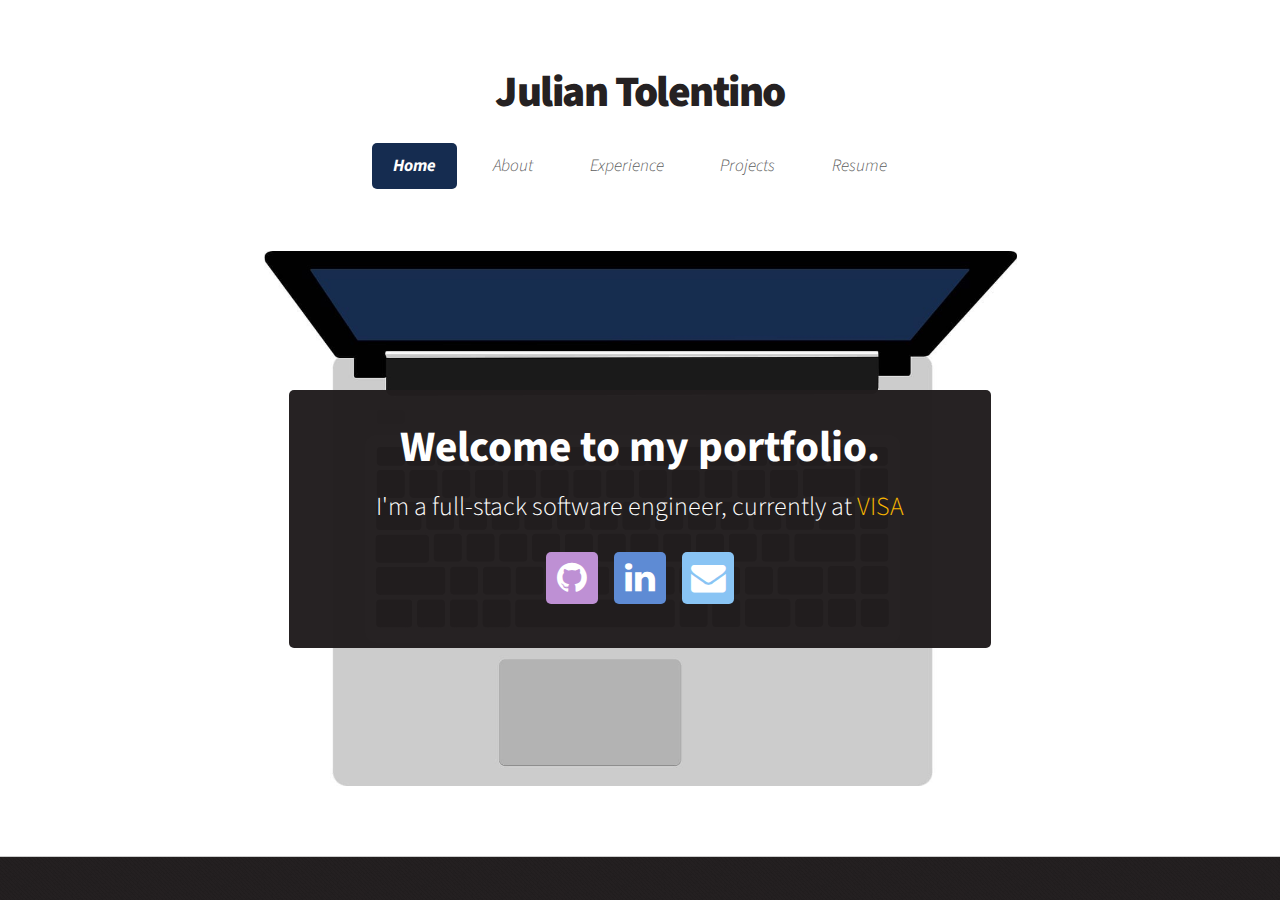
<file: index.html>
<!DOCTYPE HTML>
<!--
	Author: Julian Tolentino (used HTML5 UP Template)
	Reference: html5up.net | @ajlkn
	License URL: html5up.net/license
-->
<html>
	<head>
		<title>Julian Tolentino</title>
		<meta charset="utf-8" />
		<meta name="viewport" content="width=device-width, initial-scale=1" />
		<link rel="stylesheet" href="assets/css/main.css" />
		<link rel="apple-touch-icon" sizes="57x57" href="favicons/apple-touch-icon-57x57.png">
	    <link rel="apple-touch-icon" sizes="60x60" href="favicons/apple-touch-icon-60x60.png">
	    <link rel="apple-touch-icon" sizes="72x72" href="favicons/apple-touch-icon-72x72.png">
	    <link rel="apple-touch-icon" sizes="76x76" href="favicons/apple-touch-icon-76x76.png">
	    <link rel="icon" type="image/png" href="favicons/favicon-32x32.png" sizes="32x32">
	    <link rel="icon" type="image/png" href="favicons/favicon-96x96.png" sizes="96x96">
	    <link rel="icon" type="image/png" href="favicons/favicon-16x16.png" sizes="16x16">
	    <link rel="manifest" href="favicons/manifest.json">
	    <link rel="mask-icon" href="favicons/safari-pinned-tab.svg" color="#5bbad5">
	</head>
	<body class="homepage">
		<div id="page-wrapper">

			<!-- Header -->
				<div id="header-wrapper">
					<div id="header">

						<!-- Logo -->
							<h1><a href="index.html">Julian Tolentino</a></h1>

						<!-- Nav -->
							<nav id="nav">
								<ul>
									<li class="current"><a href="index.html">Home</a></li>
									<li><a href="about.html">About</a></li>
									<li><a href="experience.html">Experience</a></li>
									<li><a href="projects.html">Projects</a></li>
									<li>
										<a href="resume.pdf">Resume</a>
									</li>
								</ul>
							</nav>

						<!-- Banner -->
							<section id="banner">
								<header>
									<h2>Welcome to my portfolio.</h2>
									<p>I'm a full-stack software engineer, currently at <a href="https://usa.visa.com">VISA</a></p>
									<br>
									<ul class="social">
										<li><a class="icon fa-github" href="http://www.github.com/juliantolentino"><span class="label">Github</span></a></li>
												<li><a class="icon fa-linkedin" href="http://www.linkedin.com/in/juliantolentino"><span class="label">LinkedIn</span></a></li>
												<li><a class="icon fa-envelope" href="mailto:julianntolentino@gmail.com"><span class="label">Mail</span></a>
										</li>
									</ul>
								</header>
							</section>
					</div>
				</div>

		</div>

		<!-- Scripts -->
			<script src="assets/js/jquery.min.js"></script>
			<script src="assets/js/jquery.dropotron.min.js"></script>
			<script src="assets/js/skel.min.js"></script>
			<script src="assets/js/skel-viewport.min.js"></script>
			<script src="assets/js/util.js"></script>
			<script src="assets/js/main.js"></script>

	</body>
</html>
</file>
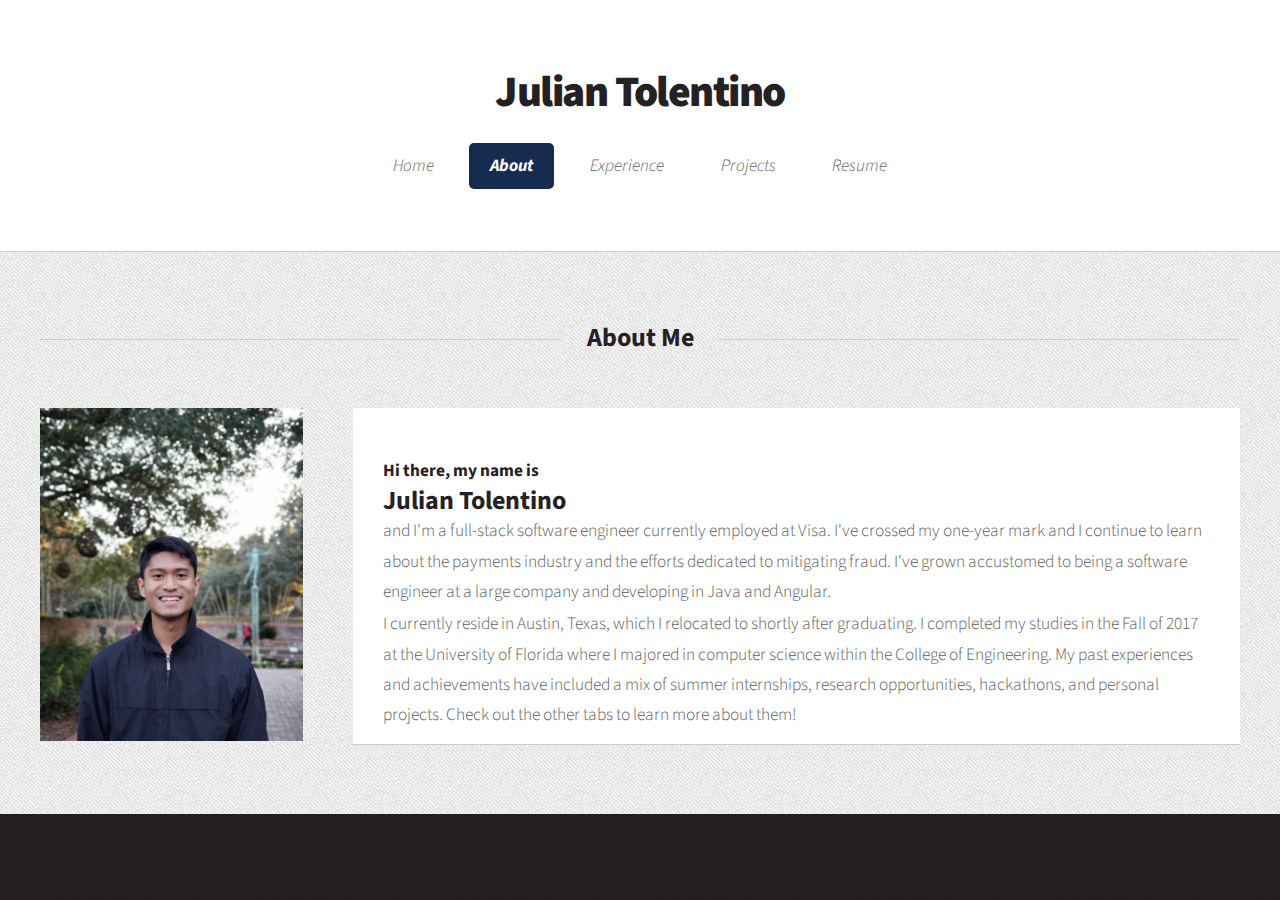
<file: about.html>
<!DOCTYPE HTML>
<!--
	Author: Julian Tolentino (used HTML5 UP Template)
	Reference: html5up.net | @ajlkn
	License URL: html5up.net/license
-->
<html>
	<head>
		<title>Julian Tolentino</title>
		<meta charset="utf-8" />
		<meta name="viewport" content="width=device-width, initial-scale=1" />
		<link rel="stylesheet" href="assets/css/main.css" />
		<link rel="apple-touch-icon" sizes="57x57" href="favicons/apple-touch-icon-57x57.png">
	    <link rel="apple-touch-icon" sizes="60x60" href="favicons/apple-touch-icon-60x60.png">
	    <link rel="apple-touch-icon" sizes="72x72" href="favicons/apple-touch-icon-72x72.png">
	    <link rel="apple-touch-icon" sizes="76x76" href="favicons/apple-touch-icon-76x76.png">
	    <link rel="icon" type="image/png" href="favicons/favicon-32x32.png" sizes="32x32">
	    <link rel="icon" type="image/png" href="favicons/favicon-96x96.png" sizes="96x96">
	    <link rel="icon" type="image/png" href="favicons/favicon-16x16.png" sizes="16x16">
	    <link rel="manifest" href="favicons/manifest.json">
	    <link rel="mask-icon" href="favicons/safari-pinned-tab.svg" color="#5bbad5">
	</head>
	<body class="left-sidebar">
		<div id="page-wrapper">

			<!-- Header -->
				<div id="header-wrapper">
					<div id="header">

						<!-- Logo -->
							<h1><a href="index.html">Julian Tolentino</a></h1>

						<!-- Nav -->
							<nav id="nav">
								<ul>
									<li><a href="index.html">Home</a></li>
									<li class="current"><a href="about.html">About</a></li>
									<li><a href="experience.html">Experience</a></li>
									<li><a href="projects.html">Projects</a></li>
									<li>
										<a href="resume.pdf">Resume</a>
									</li>
								</ul>
							</nav>
					</div>
				</div>

			<!-- Main -->
				<div id="main-wrapper">
					<div class="container">
						<header class="major">
							<h2>About Me</h2>
						</header>
						<div class="row">
							<div class="3u 12u(mobile)">

								<!-- Sidebar -->
									<article class="box">
										<a href="#" class="image featured"><img src="images/pic09.jpg" alt="" /></a>	
									</article>
							</div>
							<div class="9u 12u(mobile) important(mobile)">

								<!-- Content -->
									<article class="box">
											<h5>Hi there, my name is</h5>
											<h2>Julian Tolentino</h2>
											<p>
												and I'm a full-stack software engineer currently employed at Visa. I've crossed my one-year mark and I continue to learn about the payments industry and the efforts dedicated to mitigating fraud. I've  grown accustomed to being a software engineer at a large company and developing in Java and Angular.</p>
												<p> 
												I currently reside in Austin, Texas, which I relocated to shortly after graduating. I completed my studies in the Fall of 2017 at the University of Florida where I majored in computer science within the College of Engineering. My past experiences and achievements have included a mix of summer internships, research opportunities, hackathons, and personal projects. Check out the other tabs to learn more about them!
											</p>			
									</article>

							</div>
						</div>
					</div>
		</div>

		<!-- Scripts -->
			<script src="assets/js/jquery.min.js"></script>
			<script src="assets/js/jquery.dropotron.min.js"></script>
			<script src="assets/js/skel.min.js"></script>
			<script src="assets/js/skel-viewport.min.js"></script>
			<script src="assets/js/util.js"></script>
			<script src="assets/js/main.js"></script>

	</body>
</html>
</file>
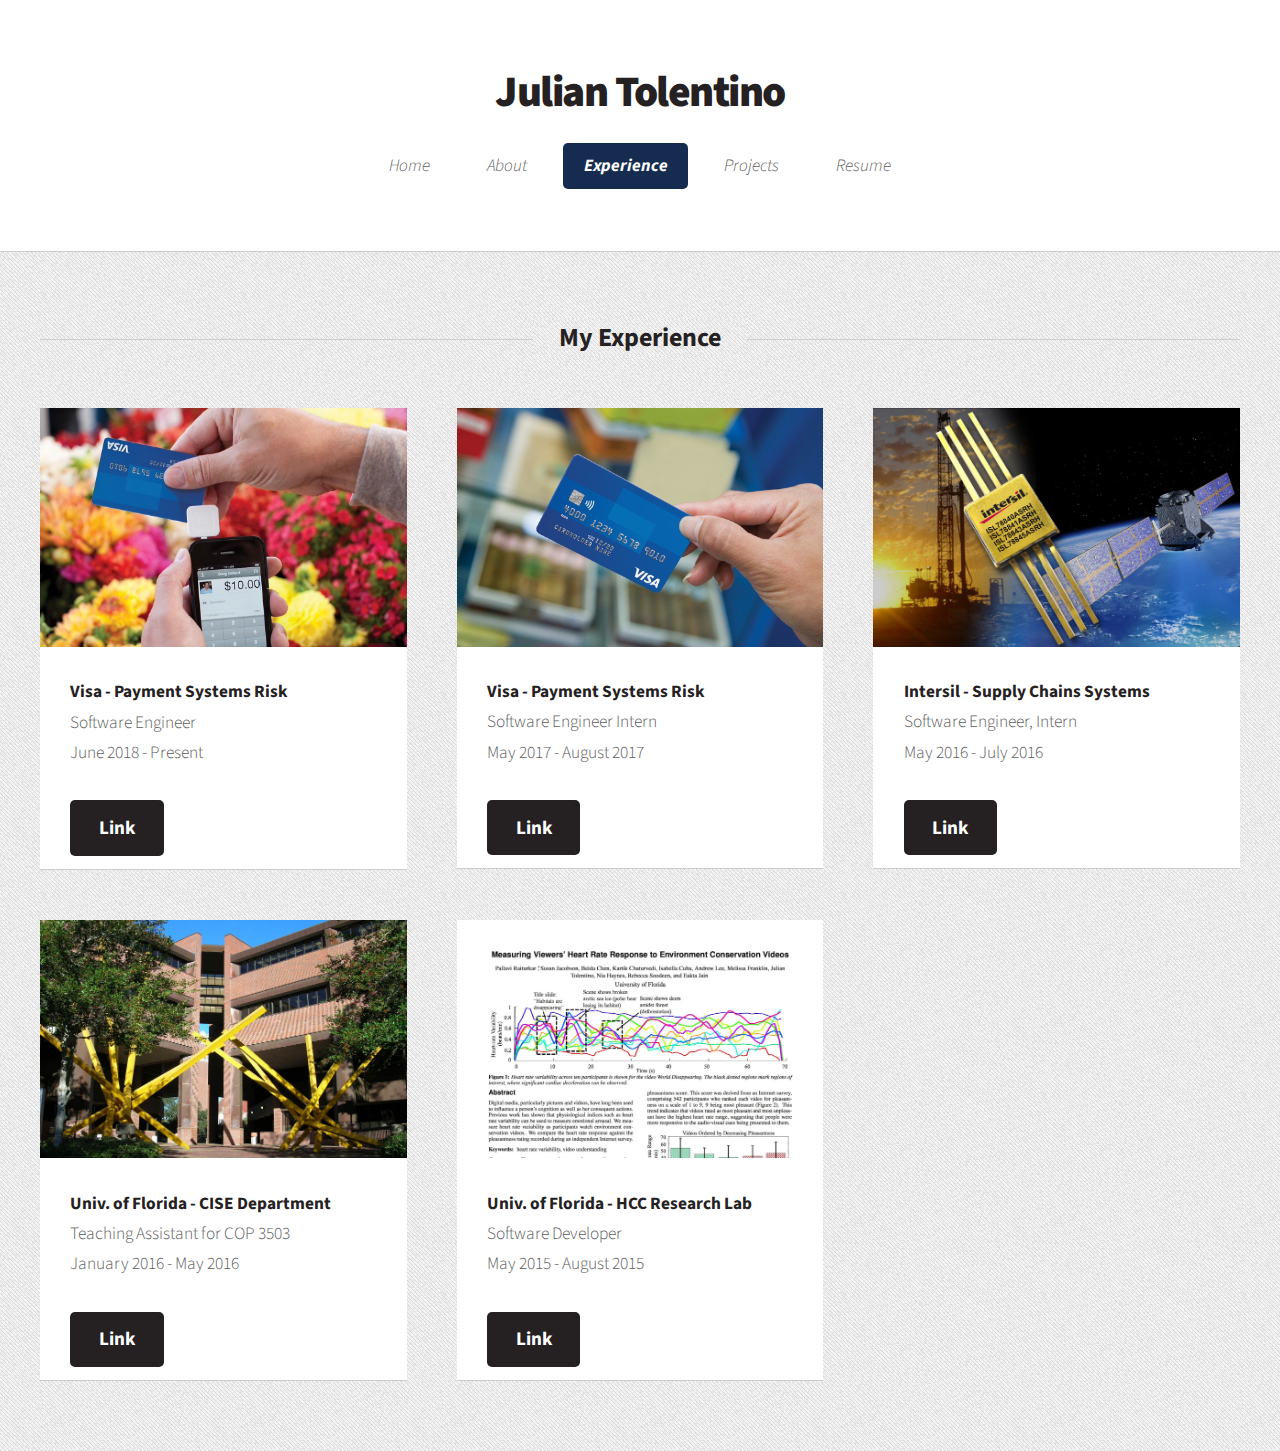
<file: experience.html>
<!DOCTYPE HTML>
<!--
	Author: Julian Tolentino (used HTML5 UP Template)
	Reference: html5up.net | @ajlkn
	License URL: html5up.net/license
-->
<html>
	<head>
		<title>Julian Tolentino</title>
		<meta charset="utf-8" />
		<meta name="viewport" content="width=device-width, initial-scale=1" />
		<link rel="stylesheet" href="assets/css/main.css" />
		<link rel="apple-touch-icon" sizes="57x57" href="favicons/apple-touch-icon-57x57.png">
	    <link rel="apple-touch-icon" sizes="60x60" href="favicons/apple-touch-icon-60x60.png">
	    <link rel="apple-touch-icon" sizes="72x72" href="favicons/apple-touch-icon-72x72.png">
	    <link rel="apple-touch-icon" sizes="76x76" href="favicons/apple-touch-icon-76x76.png">
	    <link rel="icon" type="image/png" href="favicons/favicon-32x32.png" sizes="32x32">
	    <link rel="icon" type="image/png" href="favicons/favicon-96x96.png" sizes="96x96">
	    <link rel="icon" type="image/png" href="favicons/favicon-16x16.png" sizes="16x16">
	    <link rel="manifest" href="favicons/manifest.json">
	    <link rel="mask-icon" href="favicons/safari-pinned-tab.svg" color="#5bbad5">
	</head>
	<body class="right-sidebar">
		<div id="page-wrapper">

			<!-- Header -->
				<div id="header-wrapper">
					<div id="header">

						<!-- Logo -->
							<h1><a href="index.html">Julian Tolentino</a></h1>

						<!-- Nav -->
							<nav id="nav">
								<ul>
									<li><a href="index.html">Home</a></li>
									<li><a href="about.html">About</a></li>
									<li class="current"><a href="experience.html">Experience</a></li>
									<li><a href="projects.html">Projects</a></li>
									<li>
										<a href="resume.pdf">Resume</a>
									</li>
								</ul>
							</nav>

					</div>
				</div>

			<!-- Main -->
				<div id="main-wrapper">
					<div class="container">
						<div class="row">
							<div class="12u">

								<!-- Portfolio -->
									<section>
										<header class="major">
											<h2>My Experience</h2>
										</header>
										<div class="row">
											<div class="4u 12u(mobile)">
												<section class="box">
													<!--Citation: “Transaction Security.” Usa.visa.com, 2 Mar. 2019, usa.visa.com/run-your-business/accept-visa-payments.html.-->
													<a href="https://usa.visa.com" class="image featured"><img src="images/pic13.jpg" alt="" /></a>
														<h5><br><br>Visa - Payment Systems Risk</h5><p>Software Engineer<br>June 2018 - Present</p><br>
														<a href="https://usa.visa.com" class="button alt">Link</a>
												</section>
											</div>
											<div class="4u 12u(mobile)">
												<section class="box">
													<!--Citation: card-closeup-merchant1600*900. Digital image. Security + Support. Visa Inc., n.d. Web. 11 June 2017.-->
													<a href="https://usa.visa.com" class="image featured"><img src="images/pic11.jpg" alt="" /></a>
														<h5><br><br>Visa - Payment Systems Risk</h5><p>Software Engineer Intern<br>May 2017 - August 2017</p><br>
														<a href="https://usa.visa.com" class="button alt">Link</a>
												</section>
											</div>
											<div class="4u 12u(mobile)">
												<section class="box">
													<!--Citation: ISL7884x. Digital image. Intersil. EETimes, n.d. Web. 24 June 2016.-->
													<a href="http://www.intersil.com/en.html" class="image featured"><img src="images/pic03.jpg" alt="" /></a>
														<h5><br><br>Intersil - Supply Chains Systems</h5><p>Software Engineer, Intern<br>May 2016 - July 2016</p><br>
														
														
														<a href="http://www.intersil.com/en.html" class="button alt">Link</a>
												</section>
											</div>
											
										</div>
										<div class="row">
											<div class="4u 12u(mobile)">
												<section class="box">
													<a href="http://www.cise.ufl.edu/class/cop3503sp16/" class="image featured"><img src="images/pic02.jpg" alt="" /></a>
													
														<h5><br><br>Univ. of Florida - CISE Department</h5><p>Teaching Assistant for COP 3503<br>January 2016 - May 2016</p><br>
													
														<a href="http://www.cise.ufl.edu/class/cop3503sp16/" class="button alt">Link</a>
												</section>
											</div>
											<div class="4u 12u(mobile)">
												<section class="box">
													<a href="http://jainlab.cise.ufl.edu/" class="image featured"><img src="images/pic04.jpg" alt="" /></a>
														<h5><br><br>Univ. of Florida - HCC Research Lab</h5><p>Software Developer<br>May 2015 - August 2015</p><br>
														
														<a href="http://jainlab.cise.ufl.edu/" class="button alt">Link</a>
												</section>
											</div>
										</div>
									</section>

							</div>
						</div>
						
					</div>
				</div>
		</div>

		<!-- Scripts -->
			<script src="assets/js/jquery.min.js"></script>
			<script src="assets/js/jquery.dropotron.min.js"></script>
			<script src="assets/js/skel.min.js"></script>
			<script src="assets/js/skel-viewport.min.js"></script>
			<script src="assets/js/util.js"></script>
			<script src="assets/js/main.js"></script>

	</body>
</html>
</file>
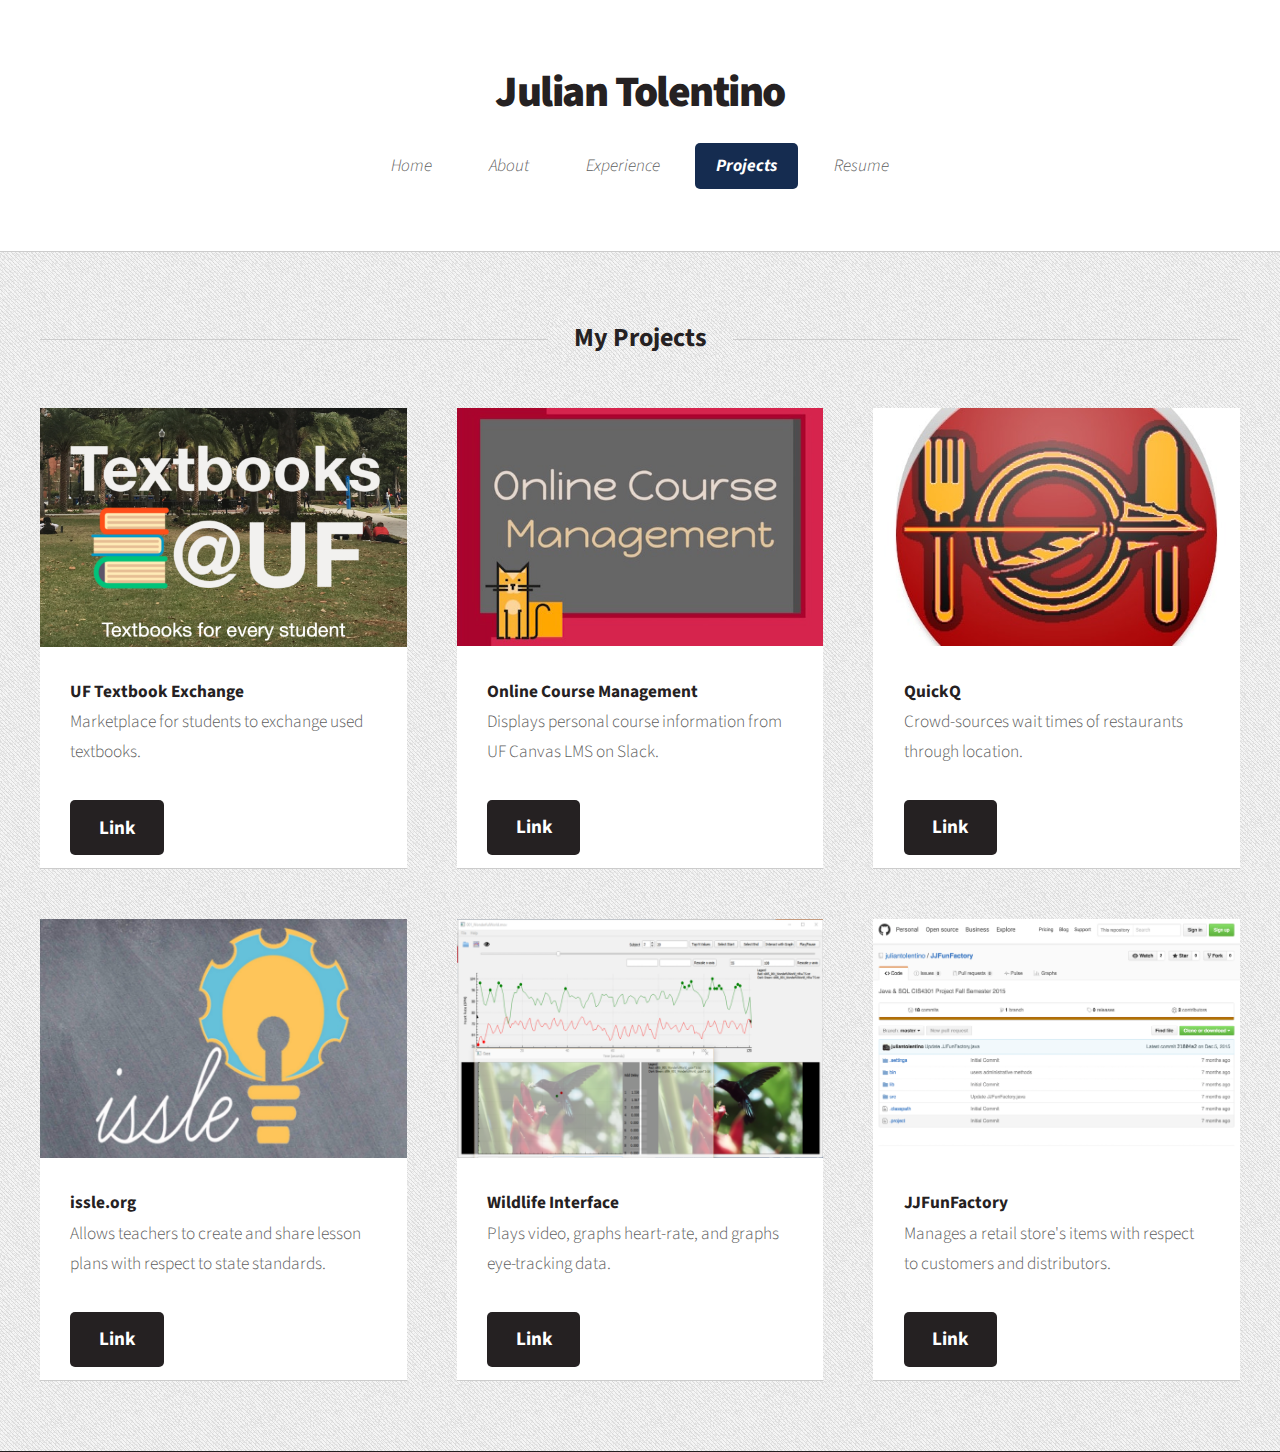
<file: projects.html>
<!DOCTYPE HTML>
<!--
	Author: Julian Tolentino (used HTML5 UP Template)
	Reference: html5up.net | @ajlkn
	License URL: html5up.net/license
-->
<html>
	<head>
		<title>Julian Tolentino</title>
		<meta charset="utf-8" />
		<meta name="viewport" content="width=device-width, initial-scale=1" />
		<link rel="stylesheet" href="assets/css/main.css" />
		<link rel="apple-touch-icon" sizes="57x57" href="favicons/apple-touch-icon-57x57.png">
	    <link rel="apple-touch-icon" sizes="60x60" href="favicons/apple-touch-icon-60x60.png">
	    <link rel="apple-touch-icon" sizes="72x72" href="favicons/apple-touch-icon-72x72.png">
	    <link rel="apple-touch-icon" sizes="76x76" href="favicons/apple-touch-icon-76x76.png">
	    <link rel="icon" type="image/png" href="favicons/favicon-32x32.png" sizes="32x32">
	    <link rel="icon" type="image/png" href="favicons/favicon-96x96.png" sizes="96x96">
	    <link rel="icon" type="image/png" href="favicons/favicon-16x16.png" sizes="16x16">
	    <link rel="manifest" href="favicons/manifest.json">
	    <link rel="mask-icon" href="favicons/safari-pinned-tab.svg" color="#5bbad5">
	</head>
	<body class="no-sidebar">
		<div id="page-wrapper">

			<!-- Header -->
				<div id="header-wrapper">
					<div id="header">

						<!-- Logo -->
							<h1><a href="index.html">Julian Tolentino</a></h1>

						<!-- Nav -->
							<nav id="nav">
								<ul>
									<li><a href="index.html">Home</a></li>
									<li><a href="about.html">About</a></li>
									<li><a href="experience.html">Experience</a></li>
									<li class="current"><a href="projects.html">Projects</a></li>
									<li>
										<a href="resume.pdf">Resume</a>
									</li>

								</ul>
							</nav>

					</div>
				</div>

			<!-- Main -->
				<div id="main-wrapper">
					<div class="container">
						<div class="row">
							<div class="12u">

								<!-- Portfolio -->
									<section>
										<header class="major">
											<h2>My Projects</h2>
										</header>
										<div class="row">
											<div class="4u 12u(mobile)">
												<section class="box">
													<a href="https://uftbex.herokuapp.com" class="image featured"><img src="images/pic12.jpg" alt="" /></a>
													
														<h5><br><br>UF Textbook Exchange</h5><p>Marketplace for students to exchange used textbooks.</p><br>
													
														<a href="https://uftbex.herokuapp.com" class="button alt">Link</a>
												</section>
											</div>
											<div class="4u 12u(mobile)">
												<section class="box">
													<a href="https://devpost.com/software/hackgsu2016slackbot" class="image featured"><img src="images/pic10.jpg" alt="" /></a>
														<h5><br><br>Online Course Management</h5><p>Displays personal course information from UF Canvas LMS on Slack.</p><br>

														<a href="https://devpost.com/software/hackgsu2016slackbot" class="button alt">Link</a>
												</section>
											</div>
											<div class="4u 12u(mobile)">
												<section class="box">
													<a href="https://devpost.com/software/quickq" class="image featured"><img src="images/pic05.jpg" alt="" /></a>
													
														<h5><br><br>QuickQ</h5><p>Crowd-sources wait times of restaurants through location.</p><br>
													
														<a href="https://devpost.com/software/quickq" class="button alt">Link</a>
												</section>
											</div>
										</div>
										<div class="row">
											<div class="4u 12u(mobile)">
												<section class="box">
													<a href="https://issletest.herokuapp.com/" class="image featured"><img src="images/pic06.jpg" alt="" /></a>
														<h5><br><br>issle.org</h5><p>Allows teachers to create and share lesson plans with respect to state standards.</p><br>
														
														
														<a href="https://issletest.herokuapp.com/" class="button alt">Link</a>
												</section>
											</div>
											<div class="4u 12u(mobile)">
												<section class="box">
													<a href="https://github.com/juliantolentino/WildlifeInterface" class="image featured"><img src="images/pic08.jpg" alt="" /></a>
													
														<h5><br><br>Wildlife Interface</h5><p>Plays video, graphs heart-rate, and graphs eye-tracking data.</p><br>
													
														<a href="https://github.com/juliantolentino/WildlifeInterface" class="button alt">Link</a>
												</section>
											</div>
											<div class="4u 12u(mobile)">
												<section class="box">
													<a href="https://github.com/juliantolentino/JJFunFactory" class="image featured"><img src="images/pic07.jpg" alt="" /></a>
														<h5><br><br>JJFunFactory</h5><p>Manages a retail store's items with respect to customers and distributors.</p><br>
														
														<a href="https://github.com/juliantolentino/JJFunFactory" class="button alt">Link</a>
												</section>
											</div>
											
										</div>
									</section>

							</div>
						</div>
						
					</div>
				</div>
				<div class="container">
						<div class="row">
							<div class="12u">
							</div>
						</div>
					</div>
				</div>
		</div>

		<!-- Scripts -->
			<script src="assets/js/jquery.min.js"></script>
			<script src="assets/js/jquery.dropotron.min.js"></script>
			<script src="assets/js/skel.min.js"></script>
			<script src="assets/js/skel-viewport.min.js"></script>
			<script src="assets/js/util.js"></script>
			<script src="assets/js/main.js"></script>

	</body>
</html>
</file>
<file: assets/css/main.css>
@import url("font-awesome.min.css");
@import url("http://fonts.googleapis.com/css?family=Source+Sans+Pro:300,400,700,900,300italic");

/*
	Dopetrope by HTML5 UP
	html5up.net | @ajlkn
	Free for personal and commercial use under the CCA 3.0 license (html5up.net/license)
*/

/* Reset */

	html, body, div, span, applet, object, iframe, h1, h2, h3, h4, h5, h6, p, blockquote, pre, a, abbr, acronym, address, big, cite, code, del, dfn, em, img, ins, kbd, q, s, samp, small, strike, strong, sub, sup, tt, var, b, u, i, center, dl, dt, dd, ol, ul, li, fieldset, form, label, legend, table, caption, tbody, tfoot, thead, tr, th, td, article, aside, canvas, details, embed, figure, figcaption, footer, header, hgroup, menu, nav, output, ruby, section, summary, time, mark, audio, video {
		margin: 0;
		padding: 0;
		border: 0;
		font-size: 100%;
		font: inherit;
		vertical-align: baseline;
	}

	article, aside, details, figcaption, figure, footer, header, hgroup, menu, nav, section {
		display: block;
	}

	body {
		line-height: 1;
	}

	ol, ul {
		list-style: none;
	}

	blockquote, q {
		quotes: none;
	}

	blockquote:before, blockquote:after, q:before, q:after {
		content: '';
		content: none;
	}

	table {
		border-collapse: collapse;
		border-spacing: 0;
	}

	body {
		-webkit-text-size-adjust: none;
	}

/* Box Model */

	*, *:before, *:after {
		-moz-box-sizing: border-box;
		-webkit-box-sizing: border-box;
		box-sizing: border-box;
	}

/* Containers */

	.container {
		margin-left: auto;
		margin-right: auto;
	}

	.container.\31 25\25 {
		width: 100%;
		max-width: 1200px;
		min-width: 960px;
	}

	.container.\37 5\25 {
		width: 720px;
	}

	.container.\35 0\25 {
		width: 480px;
	}

	.container.\32 5\25 {
		width: 240px;
	}

	.container {
		width: 960px;
	}

	@media screen and (min-width: 737px) {

		.container.\31 25\25 {
			width: 100%;
			max-width: 1500px;
			min-width: 1200px;
		}

		.container.\37 5\25 {
			width: 900px;
		}

		.container.\35 0\25 {
			width: 600px;
		}

		.container.\32 5\25 {
			width: 300px;
		}

		.container {
			width: 1200px;
		}

	}

	@media screen and (min-width: 737px) and (max-width: 1200px) {

		.container.\31 25\25 {
			width: 100%;
			max-width: 1200px;
			min-width: 960px;
		}

		.container.\37 5\25 {
			width: 720px;
		}

		.container.\35 0\25 {
			width: 480px;
		}

		.container.\32 5\25 {
			width: 240px;
		}

		.container {
			width: 960px;
		}

	}

	@media screen and (max-width: 736px) {

		.container.\31 25\25 {
			width: 100%;
			max-width: 125%;
			min-width: 100%;
		}

		.container.\37 5\25 {
			width: 75%;
		}

		.container.\35 0\25 {
			width: 50%;
		}

		.container.\32 5\25 {
			width: 25%;
		}

		.container {
			width: 100% !important;
		}

	}

/* Grid */

	.row {
		border-bottom: solid 1px transparent;
		-moz-box-sizing: border-box;
		-webkit-box-sizing: border-box;
		box-sizing: border-box;
	}

	.row > * {
		float: left;
		-moz-box-sizing: border-box;
		-webkit-box-sizing: border-box;
		box-sizing: border-box;
	}

	.row:after, .row:before {
		content: '';
		display: block;
		clear: both;
		height: 0;
	}

	.row.uniform > * > :first-child {
		margin-top: 0;
	}

	.row.uniform > * > :last-child {
		margin-bottom: 0;
	}

	.row.\30 \25 > * {
		padding: 0 0 0 0px;
	}

	.row.\30 \25 {
		margin: 0 0 -1px 0px;
	}

	.row.uniform.\30 \25 > * {
		padding: 0px 0 0 0px;
	}

	.row.uniform.\30 \25 {
		margin: 0px 0 -1px 0px;
	}

	.row > * {
		padding: 0 0 0 40px;
	}

	.row {
		margin: 0 0 -1px -40px;
	}

	.row.uniform > * {
		padding: 40px 0 0 40px;
	}

	.row.uniform {
		margin: -40px 0 -1px -40px;
	}

	.row.\32 00\25 > * {
		padding: 0 0 0 80px;
	}

	.row.\32 00\25 {
		margin: 0 0 -1px -80px;
	}

	.row.uniform.\32 00\25 > * {
		padding: 80px 0 0 80px;
	}

	.row.uniform.\32 00\25 {
		margin: -80px 0 -1px -80px;
	}

	.row.\31 50\25 > * {
		padding: 0 0 0 60px;
	}

	.row.\31 50\25 {
		margin: 0 0 -1px -60px;
	}

	.row.uniform.\31 50\25 > * {
		padding: 60px 0 0 60px;
	}

	.row.uniform.\31 50\25 {
		margin: -60px 0 -1px -60px;
	}

	.row.\35 0\25 > * {
		padding: 0 0 0 20px;
	}

	.row.\35 0\25 {
		margin: 0 0 -1px -20px;
	}

	.row.uniform.\35 0\25 > * {
		padding: 20px 0 0 20px;
	}

	.row.uniform.\35 0\25 {
		margin: -20px 0 -1px -20px;
	}

	.row.\32 5\25 > * {
		padding: 0 0 0 10px;
	}

	.row.\32 5\25 {
		margin: 0 0 -1px -10px;
	}

	.row.uniform.\32 5\25 > * {
		padding: 10px 0 0 10px;
	}

	.row.uniform.\32 5\25 {
		margin: -10px 0 -1px -10px;
	}

	.\31 2u, .\31 2u\24 {
		width: 100%;
		clear: none;
		margin-left: 0;
	}

	.\31 1u, .\31 1u\24 {
		width: 91.6666666667%;
		clear: none;
		margin-left: 0;
	}

	.\31 0u, .\31 0u\24 {
		width: 83.3333333333%;
		clear: none;
		margin-left: 0;
	}

	.\39 u, .\39 u\24 {
		width: 75%;
		clear: none;
		margin-left: 0;
	}

	.\38 u, .\38 u\24 {
		width: 66.6666666667%;
		clear: none;
		margin-left: 0;
	}

	.\37 u, .\37 u\24 {
		width: 58.3333333333%;
		clear: none;
		margin-left: 0;
	}

	.\36 u, .\36 u\24 {
		width: 50%;
		clear: none;
		margin-left: 0;
	}

	.\35 u, .\35 u\24 {
		width: 41.6666666667%;
		clear: none;
		margin-left: 0;
	}

	.\34 u, .\34 u\24 {
		width: 33.3333333333%;
		clear: none;
		margin-left: 0;
	}

	.\33 u, .\33 u\24 {
		width: 25%;
		clear: none;
		margin-left: 0;
	}

	.\32 u, .\32 u\24 {
		width: 16.6666666667%;
		clear: none;
		margin-left: 0;
	}

	.\31 u, .\31 u\24 {
		width: 8.3333333333%;
		clear: none;
		margin-left: 0;
	}

	.\31 2u\24 + *,
	.\31 1u\24 + *,
	.\31 0u\24 + *,
	.\39 u\24 + *,
	.\38 u\24 + *,
	.\37 u\24 + *,
	.\36 u\24 + *,
	.\35 u\24 + *,
	.\34 u\24 + *,
	.\33 u\24 + *,
	.\32 u\24 + *,
	.\31 u\24 + * {
		clear: left;
	}

	.\-11u {
		margin-left: 91.66667%;
	}

	.\-10u {
		margin-left: 83.33333%;
	}

	.\-9u {
		margin-left: 75%;
	}

	.\-8u {
		margin-left: 66.66667%;
	}

	.\-7u {
		margin-left: 58.33333%;
	}

	.\-6u {
		margin-left: 50%;
	}

	.\-5u {
		margin-left: 41.66667%;
	}

	.\-4u {
		margin-left: 33.33333%;
	}

	.\-3u {
		margin-left: 25%;
	}

	.\-2u {
		margin-left: 16.66667%;
	}

	.\-1u {
		margin-left: 8.33333%;
	}

	@media screen and (min-width: 737px) {

		.row > * {
			padding: 50px 0 0 50px;
		}

		.row {
			margin: -50px 0 -1px -50px;
		}

		.row.uniform > * {
			padding: 50px 0 0 50px;
		}

		.row.uniform {
			margin: -50px 0 -1px -50px;
		}

		.row.\32 00\25 > * {
			padding: 100px 0 0 100px;
		}

		.row.\32 00\25 {
			margin: -100px 0 -1px -100px;
		}

		.row.uniform.\32 00\25 > * {
			padding: 100px 0 0 100px;
		}

		.row.uniform.\32 00\25 {
			margin: -100px 0 -1px -100px;
		}

		.row.\31 50\25 > * {
			padding: 75px 0 0 75px;
		}

		.row.\31 50\25 {
			margin: -75px 0 -1px -75px;
		}

		.row.uniform.\31 50\25 > * {
			padding: 75px 0 0 75px;
		}

		.row.uniform.\31 50\25 {
			margin: -75px 0 -1px -75px;
		}

		.row.\35 0\25 > * {
			padding: 25px 0 0 25px;
		}

		.row.\35 0\25 {
			margin: -25px 0 -1px -25px;
		}

		.row.uniform.\35 0\25 > * {
			padding: 25px 0 0 25px;
		}

		.row.uniform.\35 0\25 {
			margin: -25px 0 -1px -25px;
		}

		.row.\32 5\25 > * {
			padding: 12.5px 0 0 12.5px;
		}

		.row.\32 5\25 {
			margin: -12.5px 0 -1px -12.5px;
		}

		.row.uniform.\32 5\25 > * {
			padding: 12.5px 0 0 12.5px;
		}

		.row.uniform.\32 5\25 {
			margin: -12.5px 0 -1px -12.5px;
		}

		.\31 2u\28desktop\29, .\31 2u\24\28desktop\29 {
			width: 100%;
			clear: none;
			margin-left: 0;
		}

		.\31 1u\28desktop\29, .\31 1u\24\28desktop\29 {
			width: 91.6666666667%;
			clear: none;
			margin-left: 0;
		}

		.\31 0u\28desktop\29, .\31 0u\24\28desktop\29 {
			width: 83.3333333333%;
			clear: none;
			margin-left: 0;
		}

		.\39 u\28desktop\29, .\39 u\24\28desktop\29 {
			width: 75%;
			clear: none;
			margin-left: 0;
		}

		.\38 u\28desktop\29, .\38 u\24\28desktop\29 {
			width: 66.6666666667%;
			clear: none;
			margin-left: 0;
		}

		.\37 u\28desktop\29, .\37 u\24\28desktop\29 {
			width: 58.3333333333%;
			clear: none;
			margin-left: 0;
		}

		.\36 u\28desktop\29, .\36 u\24\28desktop\29 {
			width: 50%;
			clear: none;
			margin-left: 0;
		}

		.\35 u\28desktop\29, .\35 u\24\28desktop\29 {
			width: 41.6666666667%;
			clear: none;
			margin-left: 0;
		}

		.\34 u\28desktop\29, .\34 u\24\28desktop\29 {
			width: 33.3333333333%;
			clear: none;
			margin-left: 0;
		}

		.\33 u\28desktop\29, .\33 u\24\28desktop\29 {
			width: 25%;
			clear: none;
			margin-left: 0;
		}

		.\32 u\28desktop\29, .\32 u\24\28desktop\29 {
			width: 16.6666666667%;
			clear: none;
			margin-left: 0;
		}

		.\31 u\28desktop\29, .\31 u\24\28desktop\29 {
			width: 8.3333333333%;
			clear: none;
			margin-left: 0;
		}

		.\31 2u\24\28desktop\29 + *,
		.\31 1u\24\28desktop\29 + *,
		.\31 0u\24\28desktop\29 + *,
		.\39 u\24\28desktop\29 + *,
		.\38 u\24\28desktop\29 + *,
		.\37 u\24\28desktop\29 + *,
		.\36 u\24\28desktop\29 + *,
		.\35 u\24\28desktop\29 + *,
		.\34 u\24\28desktop\29 + *,
		.\33 u\24\28desktop\29 + *,
		.\32 u\24\28desktop\29 + *,
		.\31 u\24\28desktop\29 + * {
			clear: left;
		}

		.\-11u\28desktop\29 {
			margin-left: 91.66667%;
		}

		.\-10u\28desktop\29 {
			margin-left: 83.33333%;
		}

		.\-9u\28desktop\29 {
			margin-left: 75%;
		}

		.\-8u\28desktop\29 {
			margin-left: 66.66667%;
		}

		.\-7u\28desktop\29 {
			margin-left: 58.33333%;
		}

		.\-6u\28desktop\29 {
			margin-left: 50%;
		}

		.\-5u\28desktop\29 {
			margin-left: 41.66667%;
		}

		.\-4u\28desktop\29 {
			margin-left: 33.33333%;
		}

		.\-3u\28desktop\29 {
			margin-left: 25%;
		}

		.\-2u\28desktop\29 {
			margin-left: 16.66667%;
		}

		.\-1u\28desktop\29 {
			margin-left: 8.33333%;
		}

	}

	@media screen and (min-width: 737px) and (max-width: 1200px) {

		.row > * {
			padding: 25px 0 0 25px;
		}

		.row {
			margin: -25px 0 -1px -25px;
		}

		.row.uniform > * {
			padding: 25px 0 0 25px;
		}

		.row.uniform {
			margin: -25px 0 -1px -25px;
		}

		.row.\32 00\25 > * {
			padding: 50px 0 0 50px;
		}

		.row.\32 00\25 {
			margin: -50px 0 -1px -50px;
		}

		.row.uniform.\32 00\25 > * {
			padding: 50px 0 0 50px;
		}

		.row.uniform.\32 00\25 {
			margin: -50px 0 -1px -50px;
		}

		.row.\31 50\25 > * {
			padding: 37.5px 0 0 37.5px;
		}

		.row.\31 50\25 {
			margin: -37.5px 0 -1px -37.5px;
		}

		.row.uniform.\31 50\25 > * {
			padding: 37.5px 0 0 37.5px;
		}

		.row.uniform.\31 50\25 {
			margin: -37.5px 0 -1px -37.5px;
		}

		.row.\35 0\25 > * {
			padding: 12.5px 0 0 12.5px;
		}

		.row.\35 0\25 {
			margin: -12.5px 0 -1px -12.5px;
		}

		.row.uniform.\35 0\25 > * {
			padding: 12.5px 0 0 12.5px;
		}

		.row.uniform.\35 0\25 {
			margin: -12.5px 0 -1px -12.5px;
		}

		.row.\32 5\25 > * {
			padding: 6.25px 0 0 6.25px;
		}

		.row.\32 5\25 {
			margin: -6.25px 0 -1px -6.25px;
		}

		.row.uniform.\32 5\25 > * {
			padding: 6.25px 0 0 6.25px;
		}

		.row.uniform.\32 5\25 {
			margin: -6.25px 0 -1px -6.25px;
		}

		.\31 2u\28tablet\29, .\31 2u\24\28tablet\29 {
			width: 100%;
			clear: none;
			margin-left: 0;
		}

		.\31 1u\28tablet\29, .\31 1u\24\28tablet\29 {
			width: 91.6666666667%;
			clear: none;
			margin-left: 0;
		}

		.\31 0u\28tablet\29, .\31 0u\24\28tablet\29 {
			width: 83.3333333333%;
			clear: none;
			margin-left: 0;
		}

		.\39 u\28tablet\29, .\39 u\24\28tablet\29 {
			width: 75%;
			clear: none;
			margin-left: 0;
		}

		.\38 u\28tablet\29, .\38 u\24\28tablet\29 {
			width: 66.6666666667%;
			clear: none;
			margin-left: 0;
		}

		.\37 u\28tablet\29, .\37 u\24\28tablet\29 {
			width: 58.3333333333%;
			clear: none;
			margin-left: 0;
		}

		.\36 u\28tablet\29, .\36 u\24\28tablet\29 {
			width: 50%;
			clear: none;
			margin-left: 0;
		}

		.\35 u\28tablet\29, .\35 u\24\28tablet\29 {
			width: 41.6666666667%;
			clear: none;
			margin-left: 0;
		}

		.\34 u\28tablet\29, .\34 u\24\28tablet\29 {
			width: 33.3333333333%;
			clear: none;
			margin-left: 0;
		}

		.\33 u\28tablet\29, .\33 u\24\28tablet\29 {
			width: 25%;
			clear: none;
			margin-left: 0;
		}

		.\32 u\28tablet\29, .\32 u\24\28tablet\29 {
			width: 16.6666666667%;
			clear: none;
			margin-left: 0;
		}

		.\31 u\28tablet\29, .\31 u\24\28tablet\29 {
			width: 8.3333333333%;
			clear: none;
			margin-left: 0;
		}

		.\31 2u\24\28tablet\29 + *,
		.\31 1u\24\28tablet\29 + *,
		.\31 0u\24\28tablet\29 + *,
		.\39 u\24\28tablet\29 + *,
		.\38 u\24\28tablet\29 + *,
		.\37 u\24\28tablet\29 + *,
		.\36 u\24\28tablet\29 + *,
		.\35 u\24\28tablet\29 + *,
		.\34 u\24\28tablet\29 + *,
		.\33 u\24\28tablet\29 + *,
		.\32 u\24\28tablet\29 + *,
		.\31 u\24\28tablet\29 + * {
			clear: left;
		}

		.\-11u\28tablet\29 {
			margin-left: 91.66667%;
		}

		.\-10u\28tablet\29 {
			margin-left: 83.33333%;
		}

		.\-9u\28tablet\29 {
			margin-left: 75%;
		}

		.\-8u\28tablet\29 {
			margin-left: 66.66667%;
		}

		.\-7u\28tablet\29 {
			margin-left: 58.33333%;
		}

		.\-6u\28tablet\29 {
			margin-left: 50%;
		}

		.\-5u\28tablet\29 {
			margin-left: 41.66667%;
		}

		.\-4u\28tablet\29 {
			margin-left: 33.33333%;
		}

		.\-3u\28tablet\29 {
			margin-left: 25%;
		}

		.\-2u\28tablet\29 {
			margin-left: 16.66667%;
		}

		.\-1u\28tablet\29 {
			margin-left: 8.33333%;
		}

	}

	@media screen and (max-width: 736px) {

		.row > * {
			padding: 20px 0 0 20px;
		}

		.row {
			margin: -20px 0 -1px -20px;
		}

		.row.uniform > * {
			padding: 20px 0 0 20px;
		}

		.row.uniform {
			margin: -20px 0 -1px -20px;
		}

		.row.\32 00\25 > * {
			padding: 40px 0 0 40px;
		}

		.row.\32 00\25 {
			margin: -40px 0 -1px -40px;
		}

		.row.uniform.\32 00\25 > * {
			padding: 40px 0 0 40px;
		}

		.row.uniform.\32 00\25 {
			margin: -40px 0 -1px -40px;
		}

		.row.\31 50\25 > * {
			padding: 30px 0 0 30px;
		}

		.row.\31 50\25 {
			margin: -30px 0 -1px -30px;
		}

		.row.uniform.\31 50\25 > * {
			padding: 30px 0 0 30px;
		}

		.row.uniform.\31 50\25 {
			margin: -30px 0 -1px -30px;
		}

		.row.\35 0\25 > * {
			padding: 10px 0 0 10px;
		}

		.row.\35 0\25 {
			margin: -10px 0 -1px -10px;
		}

		.row.uniform.\35 0\25 > * {
			padding: 10px 0 0 10px;
		}

		.row.uniform.\35 0\25 {
			margin: -10px 0 -1px -10px;
		}

		.row.\32 5\25 > * {
			padding: 5px 0 0 5px;
		}

		.row.\32 5\25 {
			margin: -5px 0 -1px -5px;
		}

		.row.uniform.\32 5\25 > * {
			padding: 5px 0 0 5px;
		}

		.row.uniform.\32 5\25 {
			margin: -5px 0 -1px -5px;
		}

		.\31 2u\28mobile\29, .\31 2u\24\28mobile\29 {
			width: 100%;
			clear: none;
			margin-left: 0;
		}

		.\31 1u\28mobile\29, .\31 1u\24\28mobile\29 {
			width: 91.6666666667%;
			clear: none;
			margin-left: 0;
		}

		.\31 0u\28mobile\29, .\31 0u\24\28mobile\29 {
			width: 83.3333333333%;
			clear: none;
			margin-left: 0;
		}

		.\39 u\28mobile\29, .\39 u\24\28mobile\29 {
			width: 75%;
			clear: none;
			margin-left: 0;
		}

		.\38 u\28mobile\29, .\38 u\24\28mobile\29 {
			width: 66.6666666667%;
			clear: none;
			margin-left: 0;
		}

		.\37 u\28mobile\29, .\37 u\24\28mobile\29 {
			width: 58.3333333333%;
			clear: none;
			margin-left: 0;
		}

		.\36 u\28mobile\29, .\36 u\24\28mobile\29 {
			width: 50%;
			clear: none;
			margin-left: 0;
		}

		.\35 u\28mobile\29, .\35 u\24\28mobile\29 {
			width: 41.6666666667%;
			clear: none;
			margin-left: 0;
		}

		.\34 u\28mobile\29, .\34 u\24\28mobile\29 {
			width: 33.3333333333%;
			clear: none;
			margin-left: 0;
		}

		.\33 u\28mobile\29, .\33 u\24\28mobile\29 {
			width: 25%;
			clear: none;
			margin-left: 0;
		}

		.\32 u\28mobile\29, .\32 u\24\28mobile\29 {
			width: 16.6666666667%;
			clear: none;
			margin-left: 0;
		}

		.\31 u\28mobile\29, .\31 u\24\28mobile\29 {
			width: 8.3333333333%;
			clear: none;
			margin-left: 0;
		}

		.\31 2u\24\28mobile\29 + *,
		.\31 1u\24\28mobile\29 + *,
		.\31 0u\24\28mobile\29 + *,
		.\39 u\24\28mobile\29 + *,
		.\38 u\24\28mobile\29 + *,
		.\37 u\24\28mobile\29 + *,
		.\36 u\24\28mobile\29 + *,
		.\35 u\24\28mobile\29 + *,
		.\34 u\24\28mobile\29 + *,
		.\33 u\24\28mobile\29 + *,
		.\32 u\24\28mobile\29 + *,
		.\31 u\24\28mobile\29 + * {
			clear: left;
		}

		.\-11u\28mobile\29 {
			margin-left: 91.66667%;
		}

		.\-10u\28mobile\29 {
			margin-left: 83.33333%;
		}

		.\-9u\28mobile\29 {
			margin-left: 75%;
		}

		.\-8u\28mobile\29 {
			margin-left: 66.66667%;
		}

		.\-7u\28mobile\29 {
			margin-left: 58.33333%;
		}

		.\-6u\28mobile\29 {
			margin-left: 50%;
		}

		.\-5u\28mobile\29 {
			margin-left: 41.66667%;
		}

		.\-4u\28mobile\29 {
			margin-left: 33.33333%;
		}

		.\-3u\28mobile\29 {
			margin-left: 25%;
		}

		.\-2u\28mobile\29 {
			margin-left: 16.66667%;
		}

		.\-1u\28mobile\29 {
			margin-left: 8.33333%;
		}

	}

/* Basic */

	body {
		background: #252122;
		background-image: url("images/bg02.png");
		font-family: 'Source Sans Pro';
		font-weight: 300;
		color: #5d5d5d;
	}

		body.is-loading * {
			-moz-transition: none !important;
			-webkit-transition: none !important;
			-ms-transition: none !important;
			transition: none !important;
			-moz-animation: none !important;
			-webkit-animation: none !important;
			-ms-animation: none !important;
			animation: none !important;
		}

	input, textarea, select {
		font-family: 'Source Sans Pro';
		font-weight: 300;
		color: #5d5d5d;
	}

	strong, b {
		color: #252122;
		font-weight: 400;
	}

	i, em {
		font-style: italic;
	}

	sub {
		position: relative;
		top: 0.5em;
		font-size: 0.8em;
	}

	sup {
		position: relative;
		top: -0.5em;
		font-size: 0.8em;
	}

	blockquote {
		border-left: solid 0.75em #dddddd;
		padding: 1em 0 1em 1.5em;
		font-style: italic;
	}

	h1, h2, h3, h4, h5, h6 {
		color: #252122;
		font-weight: 700;
	}

	h1 a, h2 a, h3 a, h4 a, h5 a, h6 a {
		color: inherit;
		text-decoration: none;
	}

	a {
		color: #f7b600;
		text-decoration: none;
	}

		a:hover {
			text-decoration: none;
		}

	br.clear {
		clear: both;
	}

	hr {
		border: 0;
		border-top: solid 1px #dddddd;
		height: 1px;
		margin: 2em 0 2em 0;
	}

	p, ul, ol, dl, table {
		margin-bottom: 2px;
	}

/* Form */

	form label {
		display: block;
		color: #252122;
		font-weight: 400;
		margin: 0 0 0.5em 0;
	}

	form input[type=text],
	form input[type=email],
	form input[type=password],
	form select,
	form textarea {
		-webkit-appearance: none;
		display: block;
		border: 0;
		padding: 0.75em 1em;
		font-size: 1em;
		border-radius: 5px;
		border: solid 1px #dddddd;
		background: #fff;
		width: 100%;
	}

		form input[type=text]:focus,
		form input[type=email]:focus,
		form input[type=password]:focus,
		form select:focus,
		form textarea:focus {
			box-shadow: inset 0px 0px 1px 1px #43bff0;
		}

	form textarea {
		height: 15em;
	}

	form .formerize-placeholder {
		color: #555 !important;
	}

	form ::-webkit-input-placeholder {
		color: #555 !important;
	}

	form :-moz-placeholder {
		color: #555 !important;
	}

	form ::-moz-placeholder {
		color: #555 !important;
	}

	form :-ms-input-placeholder {
		color: #555 !important;
	}

	form ::-moz-focus-inner {
		border: 0;
	}

/* Tables */

	table {
		width: 100%;
	}

		table.default {
			width: 100%;
		}

			table.default tr {
				border-top: solid 1px #dddddd;
			}

				table.default tr:first-child {
					border-top: 0;
				}

			table.default td {
				padding: 0.5em 1em 0.5em 1em;
			}

			table.default th {
				text-align: left;
				padding: 0.5em 1em 0.5em 1em;
				font-weight: 700;
				margin: 0 0 1em 0;
			}

			table.default thead {
				border-bottom: solid 2px #dddddd;
			}

/* Section/Article */

	section, article {
		margin-bottom: 2.5em;
	}

		section > :last-child, section:last-child, article > :last-child, article:last-child {
			margin-bottom: 0;
		}

	header > p {
		display: block;
		font-style: italic;
	}

	header.major {
		position: relative;
		text-align: center;
		border-top: solid 1px #ccc;
		top: 1em;
	}

		header.major h2 {
			background: #fff;
			position: relative;
			top: -0.65em;
			display: inline;
			margin: 0;
			padding: 0 1em 0 1em;
		}

/* Box */

	.box {
		background: #ffffff;
		border-bottom: solid 1px #ccc;
	}

		.box .image.featured {
			position: relative;
			width: auto;
		}

/* Button */

	input[type="button"],
	input[type="submit"],
	input[type="reset"],
	button,
	.button {
		-webkit-appearance: none;
		display: inline-block;
		text-decoration: none;
		cursor: pointer;
		border: 0;
		border-radius: 5px;
		background: #d52349;
		color: #fff !important;
		font-weight: 700;
		outline: 0;
		-moz-transition: background-color .25s ease-in-out;
		-webkit-transition: background-color .25s ease-in-out;
		-ms-transition: background-color .25s ease-in-out;
		transition: background-color .25s ease-in-out;
	}

		input[type="button"]:hover,
		input[type="submit"]:hover,
		input[type="reset"]:hover,
		button:hover,
		.button:hover {
			background: #e53359;
		}

		input[type="button"]:active,
		input[type="submit"]:active,
		input[type="reset"]:active,
		button:active,
		.button:active {
			background: #c51349;
		}

		input[type="button"].alt,
		input[type="submit"].alt,
		input[type="reset"].alt,
		button.alt,
		.button.alt {
			background: #252122;
		}

			input[type="button"].alt:hover,
			input[type="submit"].alt:hover,
			input[type="reset"].alt:hover,
			button.alt:hover,
			.button.alt:hover {
				background: #353132;
			}

			input[type="button"].alt:active,
			input[type="submit"].alt:active,
			input[type="reset"].alt:active,
			button.alt:active,
			.button.alt:active {
				background: #151112;
			}

		input[type="button"].icon:before,
		input[type="submit"].icon:before,
		input[type="reset"].icon:before,
		button.icon:before,
		.button.icon:before {
			opacity: 0.35;
			position: relative;
			top: 0.05em;
			margin-right: 0.75em;
		}

/* Image */

	.image {
		display: inline-block;
		outline: 0;
	}

		.image img {
			display: block;
			width: 100%;
		}

		.image.centered {
			display: block;
			margin: 0 0 2em 0;
		}

			.image.centered img {
				margin: 0 auto;
				width: auto;
			}

		.image.featured {
			display: block;
			width: 100%;
			margin: 0 0 2em 0;
		}

		.image.left {
			float: left;
			margin: 0 2em 2em 0;
		}

/* List */

	ul.default {
		list-style: disc;
		padding-left: 1em;
	}

		ul.default li {
			padding-left: 0.5em;
		}

	ul.contact li {
		position: relative;
		border-top: solid 1px #ddd;
		padding: 1.3em 0 1.3em 7em;
	}

		ul.contact li h3 {
			position: absolute;
			left: 0;
			top: 1.3em;
			font-size: 1.1em;
		}

		ul.contact li p {
			margin: 0;
		}

		ul.contact li:first-child {
			padding-top: 0;
			border-top: 0;
		}

			ul.contact li:first-child h3 {
				top: 0;
			}

	ul.dates li {
		position: relative;
		border-top: solid 1px #ddd;
		padding: 1.3em 0 1.3em 6.75em;
	}

	ul.dates .date {
		display: block;
		position: absolute;
		left: 0;
		top: 1.3em;
		background-color: #d52349;
		height: 3.5em;
		text-align: center;
		color: #fff;
		line-height: 1em;
		border-top-left-radius: 5px;
		border-bottom-left-radius: 5px;
		padding: 0.5em 0.75em 0 1em;
	}

		ul.dates .date:after {
			content: '';
			position: absolute;
			bottom: 0;
			right: -1.2em;
			border-left: solid 1.25em #d52349;
			border-top: solid 1.8em transparent;
			border-bottom: solid 1.8em transparent;
		}

		ul.dates .date strong {
			display: block;
			font-size: 1.75em;
			padding-top: 0.15em;
		}

	ul.dates h3 {
		font-size: 1.1em;
	}

	ul.dates p {
		margin: 0;
	}

	ul.dates li:first-child {
		border-top: 0;
		padding-top: 0;
	}

		ul.dates li:first-child .date {
			top: 0;
		}

	ul.divided li {
		border-top: solid 1px #ddd;
		padding: 1em 0 1em 0;
	}

		ul.divided li:first-child {
			border-top: 0;
			padding-top: 0;
		}

	ul.social {
		overflow: hidden;
		cursor: default;
		padding-bottom: 0;
		list-style-type: none;

	}

		ul.social li {
			display: inline-block;
		}

			ul.social li:first-child {
				margin-left: 0;
			}

			ul.social li a {
				display: inline-block;
				width: 3em;
				height: 3em;
				text-align: center;
				border-radius: 5px;
				background: #888;
				-moz-transition: background-color .25s ease-in-out;
				-webkit-transition: background-color .25s ease-in-out;
				-ms-transition: background-color .25s ease-in-out;
				transition: background-color .25s ease-in-out;
			}

				ul.social li a:before {
					color: #fff;
					font-size: 2em;
					line-height: 1.5em;
				}

				ul.social li a.fa-facebook {
					background: #3c5a98;
				}

					ul.social li a.fa-facebook:hover {
						background: #4c6aa8;
					}

				ul.social li a.fa-twitter {
					background: #2daae4;
				}

					ul.social li a.fa-twitter:hover {
						background: #3dbaf4;
					}

				ul.social li a.fa-dribbble {
					background: #c4376b;
				}

					ul.social li a.fa-dribbble:hover {
						background: #d4477b;
					}

				ul.social li a.fa-tumblr {
					background: #2b4661;
				}

					ul.social li a.fa-tumblr:hover {
						background: #3b5671;
					}

				ul.social li a.fa-google-plus {
					background: #da2713;
				}

					ul.social li a.fa-google-plus:hover {
						background: #ea3723;
					}

				ul.social li a.fa-github {
					background: #BE90D4;
				}

					ul.social li a.fa-github:hover {
						background: #d4b6e2;
					}

				ul.social li a.fa-linkedin {
					background: #5e8bd4;
				}

					ul.social li a.fa-linkedin:hover {
						background: #86aadf;
					}

				ul.social li a.fa-envelope {
					background: #89C4F4;
				}

					ul.social li a.fa-envelope:hover {
						background: #b9dcf8;
					}

				

	ol.default {
		list-style: decimal;
		padding-left: 1.25em;
	}

		ol.default li {
			padding-left: 0.25em;
		}

/* Icons */

	.icon {
		position: relative;
		text-decoration: none;
	}

		.icon:before {
			-moz-osx-font-smoothing: grayscale;
			-webkit-font-smoothing: antialiased;
			font-family: FontAwesome;
			font-style: normal;
			font-weight: normal;
			text-transform: none !important;
		}

		.icon > .label {
			display: none;
		}

		.icon.featured {
			position: relative;
			display: inline-block;
			background-color: #d52349;
			width: 9em;
			padding: 1.75em 0 0.75em 0;
			border-top-left-radius: 5px;
			border-top-right-radius: 5px;
			margin: 0 0 4.5em 0;
			cursor: default;
		}

			.icon.featured:before {
				font-size: 4.5em;
				line-height: 1em;
				color: #fff;
			}

			.icon.featured:after {
				content: '';
				position: absolute;
				bottom: -1.95em;
				left: 0;
				border-top: solid 2em #d52349;
				border-left: solid 4.5em transparent;
				border-right: solid 4.5em transparent;
			}

			.icon.featured.alt {
				background-color: #252122;
			}

				.icon.featured.alt:after {
					border-top-color: #252122;
				}

			.icon.featured.alt2 {
				background-color: #827a7c;
			}

				.icon.featured.alt2:after {
					border-top-color: #827a7c;
				}

/* Banner */

	#banner {
		background: #ffffff url("../../images/pic01.jpg");
		background-position: center center;
		background-size: auto 100%;
		background-repeat: no-repeat;
		text-align: center;
	}

		#banner header {
			background-color: #252122;
			background-color: rgba(34, 30, 31, 0.98);
		}

			#banner header h2 {
				color: #fff;
				font-weight: 700;
			}

			#banner header p {
				color: #ffffff;
				padding: 0;
				font-style: normal;
				margin: 0;
			}

/* Wrappers */

	#header-wrapper {
		position: relative;
		background: #ffffff;
		border-bottom: solid 1px #ccc;
	}

	#main-wrapper {
		position: relative;
		background: #f7f7f7 url("images/bg02.png");
	}

		#main-wrapper:before {
			content: '';
			position: absolute;
			top: 0;
			left: 0;
			width: 100%;
			background: url("images/bg01.png");
			background-size: 100% 100%;
			z-index: 0;
			opacity: 0.1;
		}

		#main-wrapper .major h2 {
			background: #f7f7f7 url("images/bg02.png");
		}

	#footer-wrapper {
		position: relative;
		color: #858484;
	}

		#footer-wrapper:before {
			content: '';
			position: absolute;
			top: 0;
			left: 0;
			width: 100%;
			background: url("images/bg01.png");
			background-size: 100% 100%;
			z-index: 0;
			opacity: 0.5;
		}

		#footer-wrapper a {
			color: #c5c4c4;
		}

		#footer-wrapper h2, #footer-wrapper h3, #footer-wrapper h4, #footer-wrapper h5, #footer-wrapper h6, #footer-wrapper strong, #footer-wrapper b {
			color: #fff;
		}

			#footer-wrapper h2 a, #footer-wrapper h3 a, #footer-wrapper h4 a, #footer-wrapper h5 a, #footer-wrapper h6 a, #footer-wrapper strong a, #footer-wrapper b a {
				color: inherit;
			}

		#footer-wrapper ul.contact li, #footer-wrapper ul.dates li, #footer-wrapper ul.divided li {
			border-top-color: #353434;
			border-top-color: rgba(255, 255, 255, 0.05);
		}

/* Intro */

	#intro {
		text-align: center;
	}

/* Copyright */

	#copyright {
		text-align: center;
	}

		#copyright .links {
			display: inline-block;
			background: #2C2929;
			background: rgba(255, 255, 255, 0.05);
			border-radius: 0px;
			margin: 0;
		}

/* Desktop */

	@media screen and (min-width: 737px) {

		/* Basic */

			body, input, textarea, select {
				font-size: 13pt;
				line-height: 1.75em;
			}

			h2 {
				font-size: 1.5em;
			}

			h3 {
				font-size: 1.35em;
			}

		/* Section/Article */

			header {
				margin: 0 0 1.5em 0;
			}

				header > p {
					margin: 0.5em 0 0 0;
					padding-bottom: 0.5em;
				}

				header.major {
					margin: 0 0 3em 0;
				}

			footer {
				margin: 2.25em 0 0 0;
			}

		/* Box */

			.box {
				padding: 2.75em 1.75em 0.75em 1.75em;
			}

				.box .image.featured {
					left: 1.75em;
					top: 1.75em;
					margin: -4.5em 0 0em -3.5em;
				}

				.box.post header {
					padding-top: 1em;
					margin: 0 0 2em 0;
				}

				.box.post h2 {
					font-size: 2.5em;
					letter-spacing: -0.015em;
				}

				.box.post header > p {
					margin-top: 1.25em;
					font-size: 1.25em;
				}

		/* Button */

			input[type="button"],
			input[type="submit"],
			input[type="reset"],
			button,
			.button {
				font-size: 1.1em;
				padding: 0.65em 1.5em 0.65em 1.5em;
			}

				input[type="button"].big,
				input[type="submit"].big,
				input[type="reset"].big,
				button.big,
				.button.big {
					font-size: 1.5em;
					padding: 0.75em 1.5em 0.75em 1.5em;
				}

		/* List */

			ul.actions li {
				display: inline-block;
				margin-left: 1em;
			}

				ul.actions li:first-child {
					margin-left: 0;
				}

			ul.links li {
				display: inline-block;
				border-left: solid 1px rgba(255, 255, 255, 0.05);
				padding: 0 0 0 1em;
				margin: 0 0 0 1em;
			}

				ul.links li:first-child {
					border-left: 0;
					padding-left: 0;
					margin-left: 0;
				}

			ul.social {
				margin: 0 0 0 0;
			}

				ul.social li {
					margin-left: 0.75em;
				}

		/* Wrappers */

			#header-wrapper {
				padding: 4.5em 0 4em 0;
			}

			#main-wrapper {
				padding: 4em 0 4em 0;
			}

			#footer-wrapper {
				padding: 4em 0 4em 0;
			}

				#footer-wrapper header {
					margin: 0 0 3em 0;
				}

					#footer-wrapper header h2 {
						font-size: 1.75em;
					}

		/* Header */

			#header {
				text-align: center;
			}

				#header h1 {
					color: #252122;
					font-weight: 900;
					font-size: 2.5em;
					letter-spacing: -0.035em;
					margin: 0 0 1em 0;
				}

		/* Nav */

			#nav > ul {
				margin: 0;
			}

				#nav > ul > li {
					display: inline-block;
					font-style: italic;
					margin: 0 0.35em 0 0.35em;
				}

					#nav > ul > li > ul {
						display: none;
					}

					#nav > ul > li > a {
						border-radius: 5px;
						color: #5d5d5d;
						text-decoration: none;
						padding: 0.6em 1.2em 0.6em 1.2em;
						-moz-transition: background-color .25s ease-in-out;
						-webkit-transition: background-color .25s ease-in-out;
						-ms-transition: background-color .25s ease-in-out;
						transition: background-color .25s ease-in-out;
						outline: 0;
					}

					#nav > ul > li:hover > a, #nav > ul > li.active > a {
						background: #f3f3f3;
					}

					#nav > ul > li.current > a {
						background: #152c50;
						color: #fff !important;
						font-weight: 700;
					}

			.dropotron {
				border-radius: 5px;
				background-color: #252122;
				background-color: rgba(34, 30, 31, 0.98);
				padding: 1.25em 1.5em 1.25em 1.5em;
				font-style: italic;
				min-width: 13em;
				box-shadow: 0px 8px 15px 0px rgba(0, 0, 0, 0.5);
				text-align: left;
				margin-top: -1.25em;
				margin-left: -1px;
			}

				.dropotron a, .dropotron span {
					color: #aaa;
					text-decoration: none;
					-moz-transition: color .25s ease-in-out;
					-webkit-transition: color .25s ease-in-out;
					-ms-transition: color .25s ease-in-out;
					transition: color .25s ease-in-out;
				}

				.dropotron li {
					padding: 0.25em 0 0.25em 0;
				}

					.dropotron li:hover > a, .dropotron li:hover > span {
						color: #fff;
					}

				.dropotron.level-0 {
					margin-top: 2em;
				}

					.dropotron.level-0:before {
						content: '';
						display: block;
						position: absolute;
						left: 50%;
						margin-left: -10px;
						top: -9px;
						border-left: solid 10px transparent;
						border-right: solid 10px transparent;
						border-bottom: solid 10px #252122;
						border-bottom-color: rgba(34, 30, 31, 0.98);
					}

		/* Banner */

			#banner {
				position: relative;
				padding: 8em 0;
				margin: 4em 0 0 0;
			}

				#banner header {
					display: inline-block;
					padding: 2.5em 5em;
					border-radius: 5px;
				}

					#banner header h2 {
						font-size: 2.5em;
						margin: 0 0 0.65em 0;
					}

					#banner header p {
						font-size: 1.5em;
					}

		/* Intro */

			#intro {
				overflow: hidden;
			}

				#intro section {
					margin: 3em 0;
					padding: 2.5em 0;
				}

				#intro h2 {
					font-size: 1.75em;
				}

				#intro p {
					margin: 0;
				}

				#intro .middle {
					position: relative;
					z-index: 1;
				}

					#intro .middle:before {
						content: '';
						width: 32px;
						height: 100%;
						position: absolute;
						left: -24px;
						top: 0;
						display: block;
						z-index: -1;
						box-shadow: 32px 0 0 0 #fff, 0 -32px 0 0 #fff, 0 32px 0 0 #fff, 32px 32px 0 0 #fff, 32px -32px 0 0 #fff, 0 0 32px 0 rgba(0, 0, 0, 0.15);
					}

					#intro .middle:after {
						content: '';
						width: 32px;
						height: 100%;
						position: absolute;
						right: -24px;
						top: 0;
						display: block;
						z-index: -1;
						box-shadow: -32px 0 0 0 #fff, 0 -32px 0 0 #fff, 0 32px 0 0 #fff, -32px 32px 0 0 #fff, -32px -32px 0 0 #fff, 0 0 32px 0 rgba(0, 0, 0, 0.15);
					}

				#intro .button {
					min-width: 12em;
				}

				#intro footer {
					margin: 0;
				}

		/* Copyright */

			#copyright {
				margin: 3em 0 2em 0;
			}

				#copyright .links {
					padding: 0.1em 0.25em 0.1em 0.25em;
				}

	}

/* Tablet */

	@media screen and (min-width: 737px) and (max-width: 1200px) {

		/* Basic */

			body {
				min-width: 960px;
				font-size: 11pt;
			}

			input, textarea, select {
				font-size: 11pt;
			}

		/* Section/Article */

			header.major {
				margin: 0.75em 0 2.5em 0;
			}

				header.major h2 {
					padding: 0 1em 0 1em;
				}

		/* List */

			ul.social li {
				margin: 0 0 0.25em 0.75em;
			}

		/* Wrappers */

			#header-wrapper {
				padding: 3em 0 3em 0;
			}

			#main-wrapper {
				padding: 2.75em 0 2.75em 0;
			}

			#footer-wrapper {
				padding: 3em 0 3em 0;
			}

				#footer-wrapper:before {
					height: 0.5em;
				}

				#footer-wrapper header {
					margin: 0 0 0.5em 0;
				}

					#footer-wrapper header h2 {
						font-size: 0.25em;
					}

		/* Header */

			#header h1 {
				margin: 0.25em 0 1em 0;
			}

		/* Banner */

			#banner {
				padding: 6em 0;
				margin: 3em 0 0 0;
			}

		/* Intro */

			#intro {
				padding: 0;
			}

				#intro section {
					padding: 1em 2em;
				}

				#intro .middle:before {
					left: -12px;
				}

				#intro .middle:after {
					right: -12px;
				}

		/* Copyright */

			#copyright {
				margin: 0;
			}

	}

/* Mobile */

	#navPanel, #titleBar {
		display: none;
	}

	@media screen and (max-width: 736px) {

		/* Basic */

			html, body {
				overflow-x: hidden;
			}

			body, input, textarea, select {
				line-height: 1.75em;
				font-size: 11pt;
				letter-spacing: 0;
			}

			h2, h3, h4, h5, h6 {
				font-size: 1.25em;
			}

		/* Section/Article */

			section, article {
				margin: 0 0 1.5em 0 !important;
			}

			header {
				margin: 0 0 1em 0;
			}

			footer {
				margin: 2em 0 0 0;
			}

		/* Box */

			.box {
				padding: 25px 15px 20px 15px;
			}

				.box .image.featured {
					left: 15px;
					top: 15px;
					margin: -40px 0 40px -30px;
				}

		/* Button */

			input[type="button"],
			input[type="submit"],
			input[type="reset"],
			button,
			.button {
				position: relative;
				padding: 0.65em 0 0.65em 0 !important;
				width: 100%;
				text-align: center;
				font-size: 1.25em;
				margin: 0.25em 0 0.25em 0;
			}

				input[type="button"].icon,
				input[type="submit"].icon,
				input[type="reset"].icon,
				button.icon,
				.button.icon {
					padding-right: 1em !important;
				}

		/* List */

			ul.actions li {
				display: block;
				margin-top: 0.5em;
			}

				ul.actions li:first-child {
					margin-top: 0;
				}

			ul.contact li {
				padding: 0.8em 0 0.8em 7em;
			}

				ul.contact li h3 {
					top: 0.8em;
				}

			ul.divided li {
				padding: 0.5em 0 0.5em 0;
			}

			ul.links li {
				display: block;
				border-top: solid 1px rgba(255, 255, 255, 0.05);
				padding: 0.25em 0 0 0;
				margin: 0.25em 0 0 0;
			}

				ul.links li:first-child {
					border-top: 0;
					padding-top: 0;
					margin-top: 0;
				}

			ul.social li {
				margin: 0 0.5em 0.75em 0;
			}

		/* Off-Canvas Navigation */

			#page-wrapper {
				-moz-backface-visibility: hidden;
				-webkit-backface-visibility: hidden;
				-ms-backface-visibility: hidden;
				backface-visibility: hidden;
				-moz-transition: -moz-transform 0.5s ease;
				-webkit-transition: -webkit-transform 0.5s ease;
				-ms-transition: -ms-transform 0.5s ease;
				transition: transform 0.5s ease;
				padding-bottom: 1px;
			}

			#titleBar {
				-moz-backface-visibility: hidden;
				-webkit-backface-visibility: hidden;
				-ms-backface-visibility: hidden;
				backface-visibility: hidden;
				-moz-transition: -moz-transform 0.5s ease;
				-webkit-transition: -webkit-transform 0.5s ease;
				-ms-transition: -ms-transform 0.5s ease;
				transition: transform 0.5s ease;
				display: block;
				height: 44px;
				left: 0;
				position: fixed;
				top: 0;
				width: 100%;
				z-index: 10001;
				background: none;
			}

				#titleBar .toggle {
					width: 80px;
					height: 60px;
				}

					#titleBar .toggle:before {
						font-family: FontAwesome;
						text-decoration: none;
						font-style: normal;
						font-weight: normal;
						-webkit-font-smoothing: antialiased;
						-moz-osx-font-smoothing: grayscale;
						content: '\f0c9';
						display: block;
						position: absolute;
						left: 10px;
						top: 10px;
						width: 50px;
						height: 40px;
						line-height: 40px;
						font-size: 18px;
						color: #fff;
						text-align: center;
						background: rgba(150, 150, 150, 0.75);
						border-radius: 5px;
					}

					#titleBar .toggle:active:before {
						background-color: #969696;
					}

			#navPanel {
				-moz-backface-visibility: hidden;
				-webkit-backface-visibility: hidden;
				-ms-backface-visibility: hidden;
				backface-visibility: hidden;
				-moz-transform: translateX(-275px);
				-webkit-transform: translateX(-275px);
				-ms-transform: translateX(-275px);
				transform: translateX(-275px);
				-moz-transition: -moz-transform 0.5s ease;
				-webkit-transition: -webkit-transform 0.5s ease;
				-ms-transition: -ms-transform 0.5s ease;
				transition: transform 0.5s ease;
				display: block;
				height: 100%;
				left: 0;
				overflow-y: auto;
				position: fixed;
				top: 0;
				width: 275px;
				z-index: 10002;
				color: #858484;
				background-image: url("images/bg02.png");
				box-shadow: inset -3px 0px 5px 0px rgba(0, 0, 0, 0.35);
			}

				#navPanel .link {
					display: block;
					color: #888;
					text-decoration: none;
					height: 44px;
					line-height: 44px;
					border-top: solid 1px rgba(255, 255, 255, 0.05);
					padding: 0 1em 0 1em;
					font-style: italic;
				}

					#navPanel .link:first-child {
						border-top: 0;
					}

				#navPanel .indent-1 {
					display: inline-block;
					width: 1em;
				}

				#navPanel .indent-2 {
					display: inline-block;
					width: 2em;
				}

				#navPanel .indent-3 {
					display: inline-block;
					width: 3em;
				}

				#navPanel .indent-4 {
					display: inline-block;
					width: 4em;
				}

				#navPanel .indent-5 {
					display: inline-block;
					width: 5em;
				}

				#navPanel .depth-0 {
					color: #fff;
				}

			body.navPanel-visible #page-wrapper {
				-moz-transform: translateX(275px);
				-webkit-transform: translateX(275px);
				-ms-transform: translateX(275px);
				transform: translateX(275px);
			}

			body.navPanel-visible #titleBar {
				-moz-transform: translateX(275px);
				-webkit-transform: translateX(275px);
				-ms-transform: translateX(275px);
				transform: translateX(275px);
			}

			body.navPanel-visible #navPanel {
				-moz-transform: translateX(0);
				-webkit-transform: translateX(0);
				-ms-transform: translateX(0);
				transform: translateX(0);
			}

		/* Wrappers */

			#main-wrapper {
				padding: 2em 10px;
				overflow: hidden;
			}

			#header-wrapper {
				padding: 2em 0;
			}

			#footer-wrapper {
				padding: 2em 0px;
				overflow: hidden;
				-webkit-transform: translateZ(0);
			}

		/* Intro */

			#intro {
				padding: 0 25px 0 25px;
			}

				#intro section {
					position: relative;
					border-top: solid 1px #dfdfdf;
					padding: 2.5em 0 0 0;
					margin: 1.5em 0 0 0 !important;
				}

					#intro section.first {
						border-top: 0;
						padding-top: 0;
					}

					#intro section p {
						margin: 0;
					}

		/* Header */

			#header {
				text-align: center;
			}

				#header h1 {
					color: #252122;
					font-weight: 900;
					font-size: 1.75em;
					letter-spacing: -0.035em;
				}

		/* Nav */

			#nav {
				display: none;
			}

		/* Banner */

			#banner {
				margin: 2em 0 4em 0 !important;
				padding: 6em 0;
			}

				#banner header {
					padding: 1.5em 1em 1.5em 1em;
				}

					#banner header h2 {
						font-size: 1.5em;
						line-height: 1.5em;
						margin: 0 0 0.25em 0;
					}

					#banner header p {
						font-size: 1.2em;
					}

		/* Copyright */

			#copyright {
				margin: 3em 0 0 0;
			}

				#copyright .links {
					padding: 0.75em 1.25em 0.75em 1.25em;
				}

	}
</file>
